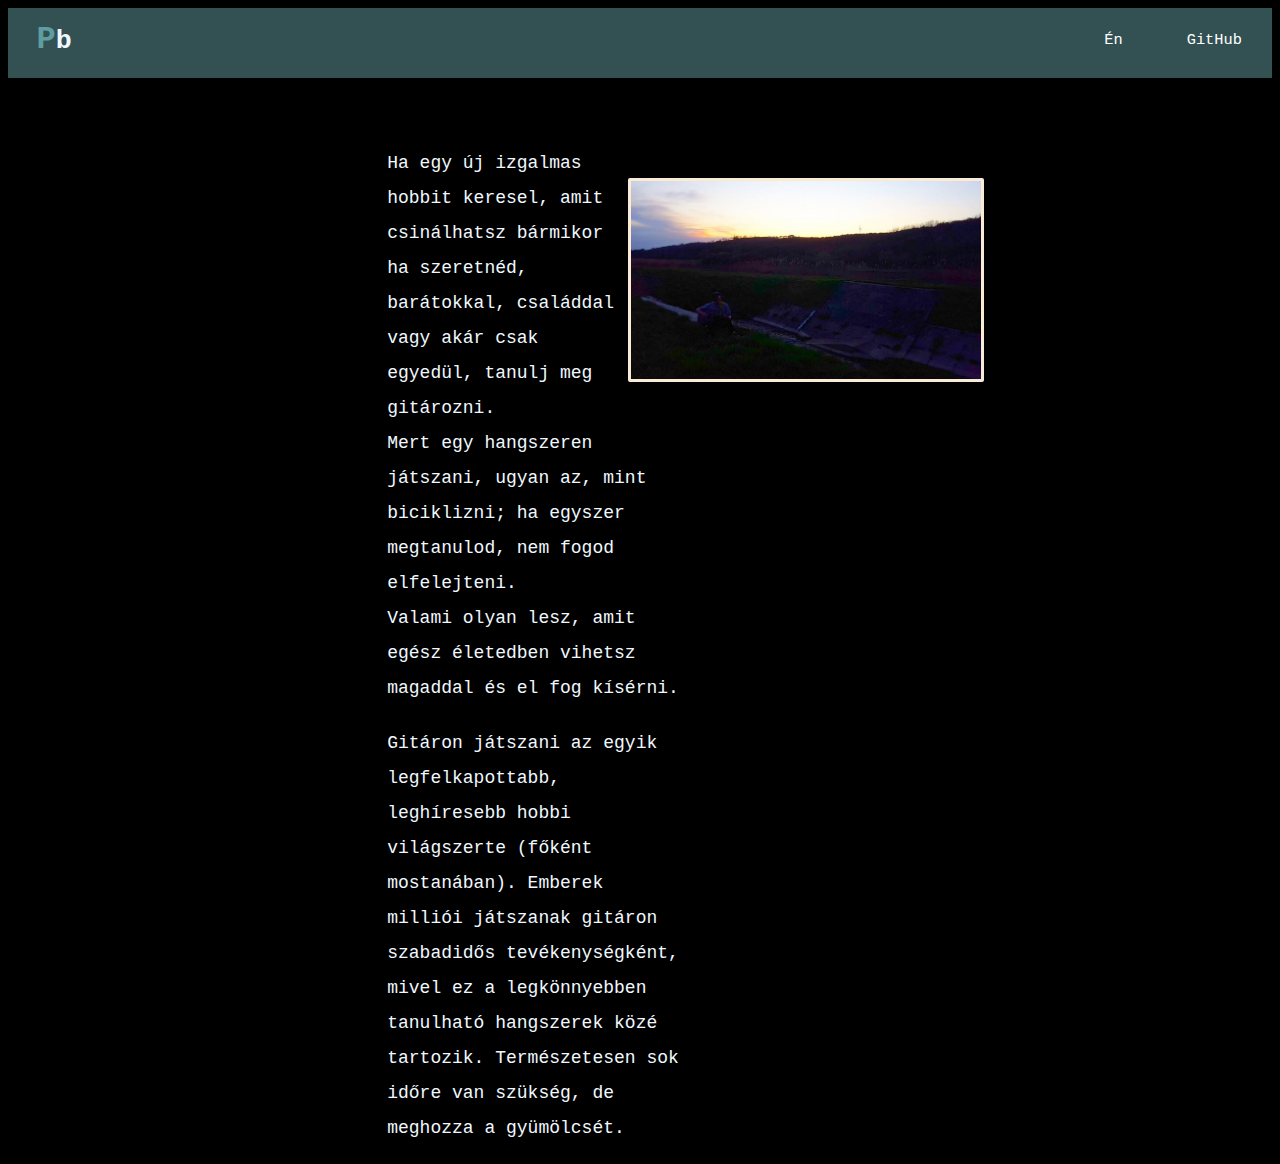
<file: index.html>
<html>
<head>
    <title>Hobbim</title>
    <meta charset="utf8">
    <link rel="stylesheet" href="style.css"/>
    <link rel="stylesheet" href="navbar.css">
</head>    
<body>

    <div class="navbarr"> 
        <h1>P<span>b</span></h1>
        <nav>
            <ul>
                <li><a href="pics.html" target="blank">Én</a></li>
                <li><a href="https://nerdice.github.io/pra1/" target="blank">GitHub</a></li>
            </ul>
        </nav>
    </div>

    <div id="kep">
        <img id="img1" src="img1.jpg" alt="#">
      
    </div>

    <div class="szoveg">

        <p> Ha egy új izgalmas hobbit keresel, amit csinálhatsz bármikor ha szeretnéd, barátokkal, családdal vagy akár csak egyedül, tanulj meg gitározni.<br>
            Mert egy hangszeren játszani, ugyan az, mint biciklizni; ha egyszer megtanulod, nem fogod elfelejteni.<br>
            Valami olyan lesz, amit egész életedben vihetsz magaddal és el fog kísérni.<br>
        </p>
        
        <p id="p2">Gitáron játszani az egyik legfelkapottabb, leghíresebb hobbi világszerte (főként mostanában). Emberek milliói játszanak gitáron szabadidős tevékenységként,
             mivel ez a legkönnyebben tanulható hangszerek közé tartozik. Természetesen sok időre van szükség, de meghozza a gyümölcsét.
        </p>

    </div>
    
</body>
</html>
</file>
<file: style.css>
body {
    background-color: black;
}
#p2{
    margin-top: 20px;
}
.szoveg{
    color: aliceblue;
    text-align: left;
    font-size: large;
    line-height: 35px;
    width: 300px;
    padding-left: 30%;
    padding-top: 50px;
    font-family: 'Courier New', Courier, monospace;
}
img {
    border-style: solid;
    border-color: antiquewhite;
    border-radius: 2px;
    width: 350px;
    float: right;
    margin-right: 4%;
    margin-top: 100px;
}
</file>
<file: navbar.css>
.navbarr {
    width: 100%;
    height: 70px;
    background-color: rgb(51, 81, 82);
    color: cadetblue;
}
h1 {
    position: absolute;
    padding: 3px;
    float: left;
    margin-left: 2%;
    margin-top: 10px;
    font-family: 'Courier New', Courier, monospace;
    color: cadetblue;
}
span {
    color: aliceblue;
    font-size: smaller;
}
ul {
    width: auto;
    float: right;
    margin-top: 8px;
}
li {
    display: inline-block;
    padding: 15px 30px;
}
a {
    text-align: center;
    color: #ffffff;
    text-decoration: none;
    font-family: 'Courier New', Courier, monospace;
    font-size: 1.2vw;
}
a:hover{
    color: aquamarine;
}
</file>
